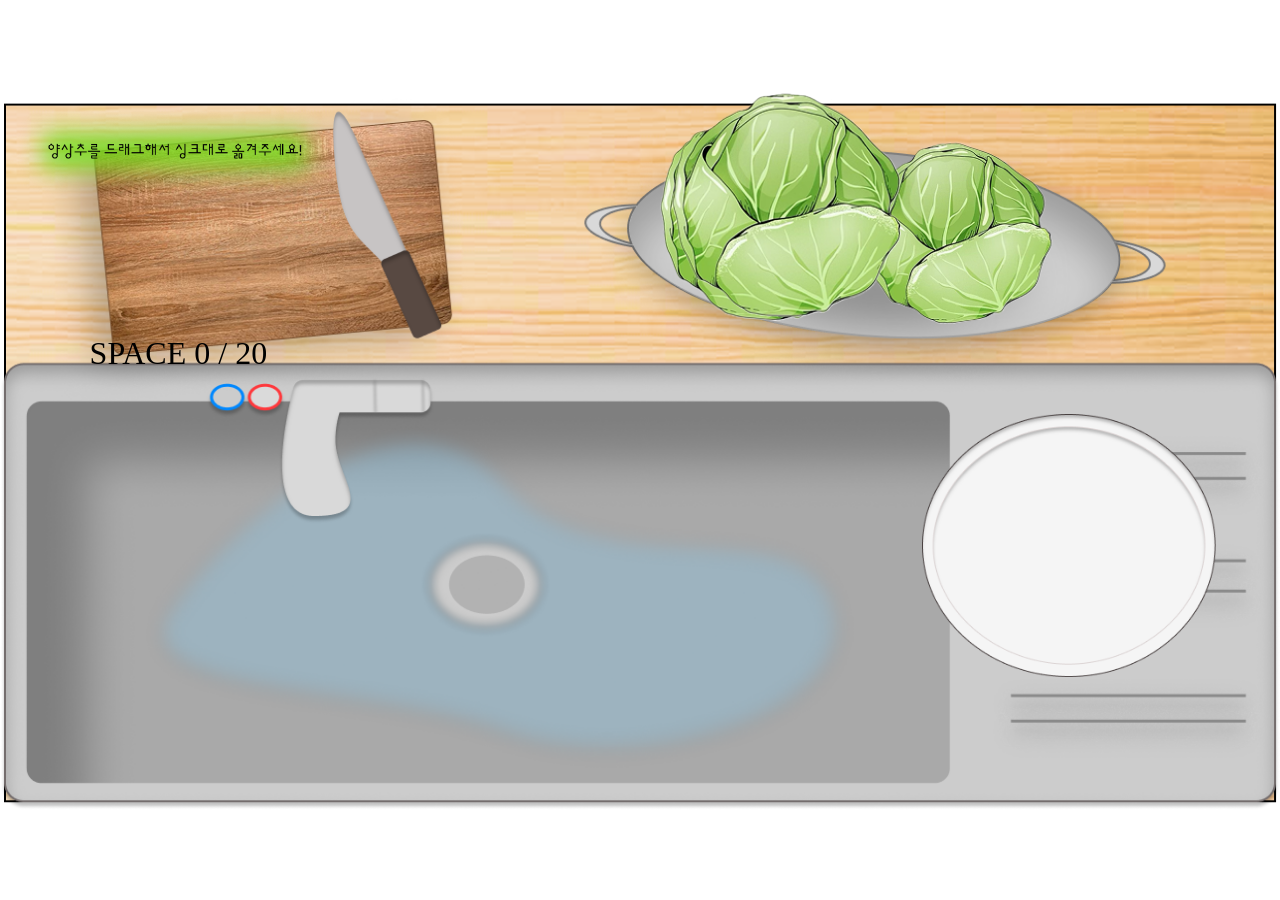
<file: lettuce_game.html>
<!DOCTYPE html>
<html lang="ko">
<head>
<meta charset="UTF-8">
<meta name="viewport" content="width=device-width, initial-scale=1.0, maximum-scale=1.0, user-scalable=no">

<title>양상추 게임</title>
<link rel="stylesheet" href="lettuce_game.css">
</head>

<body>

<div id="game">

    <img id="background" src="images/lettucegame.png">
    <img id="plate" src="images/plate.png" >
    <img id="guideImage" src="images/guide1.png" >

    <div id="lettuceDrag">
        <img id="lettuce" src="images/lettuce2.png">
    </div>

    <div id="water"></div>
    <div id="count"> SPACE 0 / 20 </div>

    <button id="washButton">SPACEBAR </button>

    <div  id="result" class="result">
        <img id="resultImage">
        <button id="resultButton"></button>
    </div>
</div>

<script>

/*요소 가져오기 */
const game = document.getElementById("game");
const lettuce = document.getElementById("lettuceDrag");
const countText = document.getElementById("count");
const result = document.getElementById("result");
const resultImage = document.getElementById("resultImage");
const button = document.getElementById("resultButton");
const guideImage = document.getElementById("guideImage");
const washButton =document.getElementById("washButton");

/*변수 */
let count = 0;
let inSink = false;
let startTime = null;
let dragging = false;
let leaves = [];

/*모바일인지 확인 */
function isMobile() {return window.innerWidth <= 1024 &&  window.matchMedia("(pointer: coarse)").matches;
}
/*초기 화면 설정 */
function updateDeviceUI() {

    if (isMobile()) {
        /* 모바일 */
        countText.textContent = `SPACEBAR ${count} / 20`;
        washButton.style.display = "block";

        // CSS 위치를 그대로 사용
        guideImage.style.left = "";
        guideImage.style.top = "";
        guideImage.style.bottom = "";

    } else {
        /* PC */
        countText.textContent = `SPACE ${count} / 20`;
        washButton.style.display = "none";
    }
}

updateDeviceUI();

/*화면 크기 변경 */
window.addEventListener("orientationchange", () => {setTimeout(updateDeviceUI, 150);});

/*양상추 드래그 시작 */
lettuce.onpointerdown = (e) => {

    dragging = true;

    lettuce.setPointerCapture( e.pointerId );
};

/*양상추 이동*/
lettuce.onpointermove = (e) => {

    if (!dragging) return;
    const r = game.getBoundingClientRect();
    lettuce.style.left =  e.clientX - r.left - lettuce.offsetWidth / 2 + "px";
    lettuce.style.top = e.clientY - r.top - lettuce.offsetHeight / 2 + "px";
};

/*양상추 놓기 */

lettuce.onpointerup = () => {

    dragging = false;

    const l = lettuce.getBoundingClientRect();
    const gameRect = game.getBoundingClientRect();

    /* 싱크대 영역*/
    const s = {
        left: gameRect.left + gameRect.width * 0.01782,
        right: gameRect.left + gameRect.width * 0.74352,
        top: gameRect.top + gameRect.height *0.42613,
        bottom: gameRect.top +  gameRect.height * 0.97264
    };

    /* 양상추 중심부 */
    const centerX =
        (l.left + l.right) / 2;
    const centerY =
        (l.top + l.bottom) / 2;

    /* 중심부가 싱크대 안에 들어갔는지 확인 */
    if (
        centerX >= s.left &&
        centerX <= s.right &&

        centerY >= s.top &&
        centerY <= s.bottom &&
        !inSink
    ) {
        inSink = true;
        startTime = Date.now();
        /* 가이드 변경 */
        guideImage.src = "images/guide2.png";
    }
};
/*PC 가이드 */
document.addEventListener(
    "mousemove",
    (e) => {
        if (isMobile()) return;

        guideImage.style.left = e.clientX + "px";
        guideImage.style.top = e.clientY + "px";
    }
);
/*물 씻기 */
function washLettuce() {

    if  (
    !inSink ||count >= 20 
    ) 
    { return; }

    count++;

    /* PC / 모바일 표시 */
    if (isMobile()) {
        countText.textContent = `space ${count} / 20`;
    }
    else {
        countText.textContent = `SPACE ${count} / 20`;
    }
    /* 잎 추가 */
    addLeaf();
    /* 물방울 10개 */
    for (
        let i = 0;i < 10; i++ ) { setTimeout( () => { createWaterDrop(); }, i * 80); }
    /* 성공 */
    if
    (count >= 20) {showResult(true);}
}
/*PC 스페이스바 */
document.onkeyup = (e) => { if ( e.code === "Space" ) { e.preventDefault(); washLettuce();}};

/*모바일 물 버튼*/
washButton.addEventListener( "pointerdown",(e) => { e.preventDefault();washLettuce();});

/*잎 추가*/
function addLeaf() {

    const leaf = document.createElement("img");

    leaf.src = "images/lettuce leaves.png";
    leaf.className = "leaf";
    leaf.style.left = 72 + Math.random() * 18 + "%";
    leaf.style.top = 48 +Math.random() * 15 +"%";

    game.appendChild(leaf);
    leaves.push(leaf);
}
/* 물방울 생성 */
function createWaterDrop() {

    const drop = document.createElement("div");

    drop.className ="water-drop";
    drop.style.left =Math.random() * 100 +"%";

    const size = 12 + Math.random() * 8;

    drop.style.width = size + "px";
    drop.style.height = size * 1.4 +"px";
    drop.style.animationDuration = 0.6 + Math.random() * 0.3 + "s";
    document
        .getElementById("water")
        .appendChild(drop);
    setTimeout(
        () => {drop.remove();}, 1000);
}
/*10초 제한*/
setInterval(
    () => {
        if (
            inSink &&
            startTime &&
            count < 20 &&
            Date.now() -
            startTime >=
            10000
)
{ showResult(false); }}, 100);
/*결과*/
function showResult(success) {
    guideImage.style.display ="none";
    leaves.forEach(
        (x) => { x.remove();}
    );

    leaves = [];

    resultImage.src =
        success
        ? "images/perfect.png"
        : "images/tryagain.png";

    button.textContent =
        success
        ? "화면 나가기"
        : "다시하기";

    result.style.display ="flex";

    // 화면 나가기 버튼
    button.onclick = () => {
        if (success) {
            window.parent.finishGame("lettuce");
        } else {
            reset();
        }
    };
}
/*다시하기*/
function reset() {
    count = 0;
    inSink = false;
    startTime = null;
    /* 횟수 초기화 */
    updateDeviceUI();
    /* 양상추 위치 */
    lettuce.style.left = "50%";
    lettuce.style.top ="0";
    /* 결과 화면 숨김 */
    result.style.display =
        "none";
    /* 가이드 다시 표시 */
    guideImage.style.display ="block";
    guideImage.src = "images/guide1.png";
}
</script>

</body>
</html>
</file>
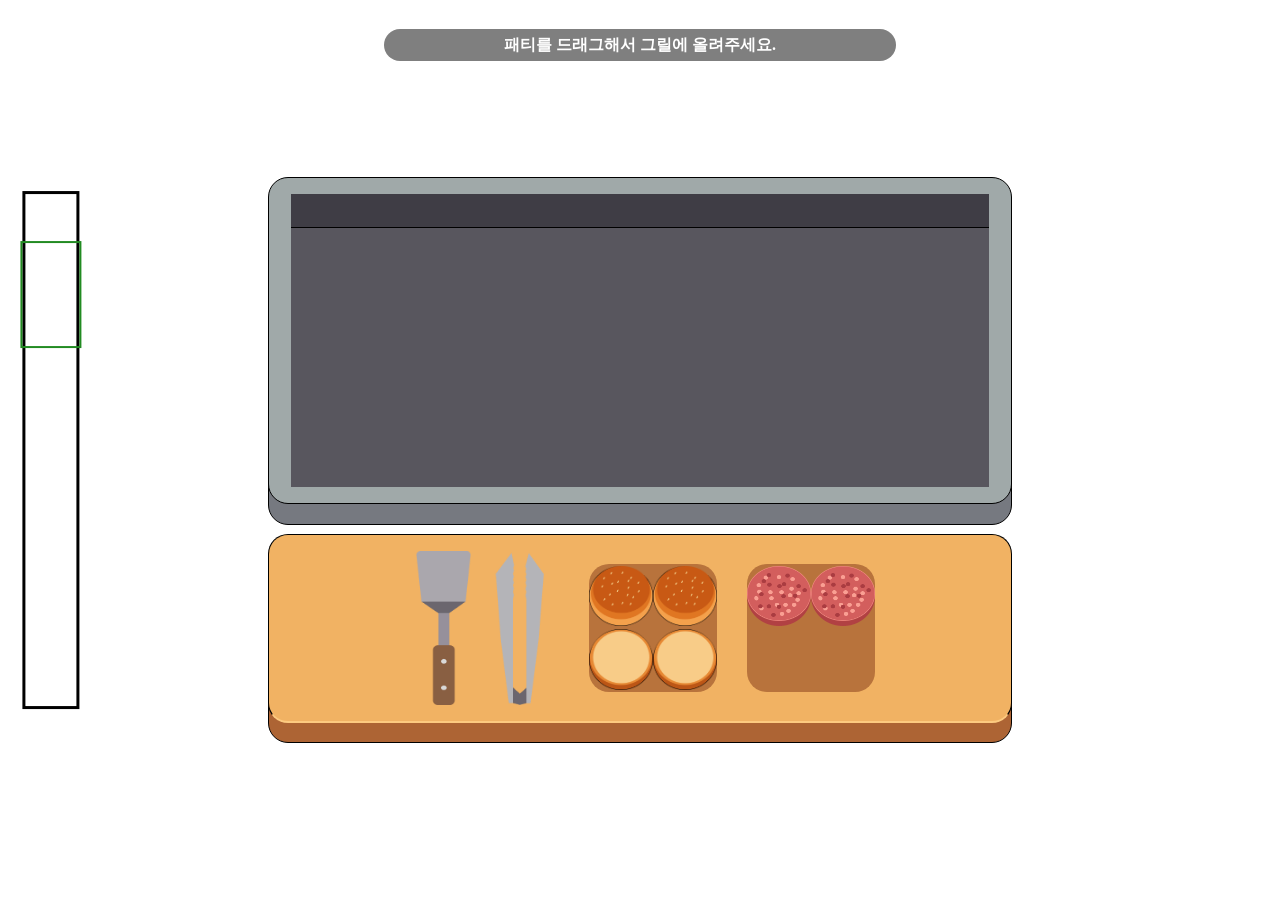
<file: patty_game.html>
<!DOCTYPE html>
<html lang="en">
<head>
    <meta charset="UTF-8">
    <meta name="viewport" content="width=device-width, initial-scale=1.0">
    <title>Document</title>
    <link rel="stylesheet" href="style.css" />

</head>
<body>
    <div id="root">
        <div class="mainframe display-flex flex-align-center flex-direction-col gap-30px">
            <div class="gauge">
                <div class="gauge-fill"></div>
                <div class="target-zone"></div>
            </div>
            <div class="grill border-1px-solid-black display-flex flex-direction-col flex-align-center border-radius-20px">
                <div class="grill-wall">

                </div>
                <div class="grill-inside display-flex flex-align-center">
                    <div class="target-patty" hidden="true">
                        <img src="images/raw_patty.png">
                    </div>
                    <div class="target-patty-brown" hidden="true"> 
                        <img src="images/yummy_patty.png">
                    </div>
                    <div class="target-patty-burned" hidden="true">
                        <img src="images/burned_patty.png">
                    </div>
                </div>
            </div>
            <div class="table border-1px-solid-black display-flex flex-align-center border-radius-20px gap-30px">
                <div class="tool display-flex">
                    <img src="images/flipper.png" onclick="pickupFlipper()">
                    <img src="images/tongs.png">
                </div>
                <div class="bowl border-radius-20px">
                    <div class="bun-top">
                        <img src="images/bun_top.png">
                    </div>
                    <div class="bun-top">
                        <img src="images/bun_top.png">
                    </div>
                    <div class="bun-bottom">
                        <img src="images/bun_bottom.png">
                    </div>
                    <div class="bun-bottom">
                        <img src="images/bun_bottom.png">
                    </div>
                </div>
                <div class="bowl border-radius-20px" onclick="pickupPatty()">
                    <div class="patty">
                        <img src="images/raw_patty.png" draggable="true">
                    </div>
                    <div class="patty">
                        <img src="images/raw_patty.png" draggable="true">
                    </div>
                </div>
            </div>
            
            <div class="messagebox display-flex flex-align-center border-radius-20px container-type-size" hidden="true">
                <span class="message font-bold font-szie-follow-parent-h"></span>
            </div>
            <div class="result">
                <img>
                <button></button>
            </div>
        </div>
    </div>
    <script>
        const gaugeFill = document.querySelector('.gauge-fill');
        const targetPatty = document.querySelector(".target-patty")
        const targetPattyBrown = document.querySelector(".target-patty-brown")
        const targetPattyBurned = document.querySelector(".target-patty-burned")
        const messagebox = document.querySelector(".messagebox")
        const message = document.querySelector(".message")
        const result = document.querySelector(".result")
        const image = result.querySelector("img")
        const button = result.querySelector("button")
        const grillInside = document.querySelector(".grill-inside")

        let gaugeValue = 0;
        let animationId;
        const speed = 0.2;
        const zoneStart = 70;
        const zoneEnd = 90;
        let gaugeStart = false;

        const observerCallback = (mutationList, observer)=>{
            for(const mutation of mutationList){
                if(mutation.type == "attributes"){
                    if(gaugeFill.style.height === "100%"){
                        cancelAnimationFrame(animationId)
                        showResult()
                    }
                }
            }
        }

        const gaugeObserver = new MutationObserver(observerCallback)

        gaugeObserver.observe(gaugeFill, {
            attributes: true,
            attributeFilter: ['style']
        })

        init()
        
        function init(){
            gaugeValue = 0;
            gaugeStart = false;

            targetPatty.hidden = true;
            targetPattyBrown.hidden = true;
            targetPattyBurned.hidden = true;
            result.style.display = "none";
            gaugeFill.style.height = "0%"

            setMessage("패티를 드래그해서 그릴에 올려주세요.")
        }

        function setMessage(text){
            // display의 값으로 메시지 박스의 표시를 제어 flex는 보이고, none은 안보임
            // hidden을 사용하지 않은 이유는 디스플레디 속성이 있으면 hidden이 무시되기 때문.
            messagebox.style.display = "flex"
            message.textContent = text
        }

        function pickupPatty(){
            targetPatty.hidden = false
            setMessage("뒤집개를 눌러서 조리를 시작하세요.")
        }
        
        function pickupFlipper(){
            setMessage("좌측 게이지가 목표 구간에 들어가면 스페이스바를 누르세요!(모바일은 터치)")
            // 게이지 애니메이션 시작
            if(!gaugeStart){
                animationId = requestAnimationFrame(updateGauge)
                gaugeStart = true
            }
        }

        // 게이지 애니메이션
        function updateGauge(){
            gaugeValue += speed
            gaugeFill.style.height = gaugeValue+ "%"
            
            if(gaugeValue >= zoneStart && gaugeValue <= zoneEnd ){
                targetPatty.hidden = true
                targetPattyBrown.hidden = false
            }
            if(gaugeValue > zoneEnd){
                targetPattyBrown.hidden = true
                targetPattyBurned.hidden = false
            }

            // 애니메이션을 부드럽게 실행기켜 주는 함수
            animationId = requestAnimationFrame(updateGauge);
        }

        function showResult(){
            result.style.display = "flex"
            // 성공
            if(gaugeValue >= zoneStart && gaugeValue <= zoneEnd ){
                image.src = "images/perfect.png"
                button.textContent = "화면 나가기"
                button.onclick = ()=>{
                    window.parent.postMessage({ action: "finishGame", ingredient: "patty" }, "*");
                }
            }
            // 실패
            else{
                image.src = "images/tryagain.png";
                button.textContent = "다시하기";
                button.onclick = ()=>{
                    init()
                }
            }
        }

        document.addEventListener('keydown', (e)=>{
            if(e.code=="Space" && gaugeStart){
                e.preventDefault();
                // 애니메이션을 종료하는 함수.
                cancelAnimationFrame(animationId)
                showResult()
            }
        })
        
        document.addEventListener('pointerup', (e) => {
            if(e.pointerType === "touch" && gaugeStart){
                cancelAnimationFrame(animationId)
                showResult()
            }
        })

        grillInside.addEventListener('dragover', (e)=>{
            e.preventDefault();
        })

        grillInside.addEventListener('drop', (e)=>{
            e.preventDefault();
            targetPatty.hidden = false
            setMessage("뒤집개를 눌러서 조리를 시작하세요.")
        })


    </script>
</body>
</html>
</file>
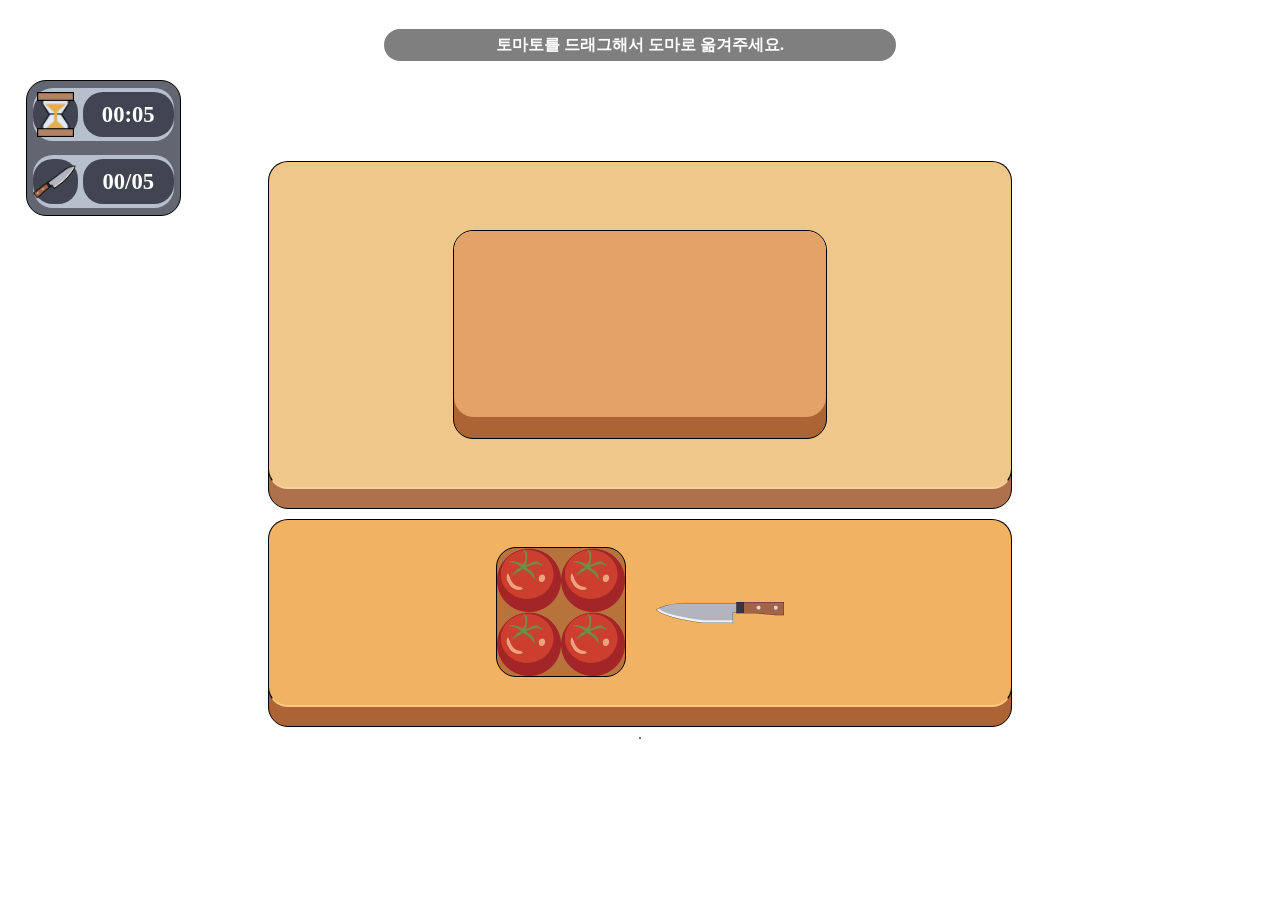
<file: tomato_game.html>
<!DOCTYPE html>
<html lang="en">
<head>
    <meta charset="UTF-8">
    <meta name="viewport" content="width=device-width, initial-scale=1.0">
    <title>Document</title>
    <link rel="stylesheet" href="style.css" />

</head>
<body>
    <div id="root">
        <div class="mainframe display-flex flex-align-center flex-direction-col gap-30px">
            <div class="cooking-table border-1px-solid-black display-flex flex-align-center border-radius-20px">
                <div class="cutting-board border-1px-solid-black display-flex flex-align-center border-radius-20px">
                    <div class="tomato targetTomato position-relative z-index-3" hidden="true">
                        <img src="images/tomato_ingame.png" alt="">
                    </div>
                    <img class="knife targetKnife position-relative z-index-3" src="images/knife.png" alt="" hidden="true">
                </div>
            </div>
            <div class="table border-1px-solid-black display-flex flex-align-center border-radius-20px gap-30px">
                <div class="bowl border-1px-solid-black border-radius-20px" onclick="pickUpTomato()">
                    <div class="tomato">
                        <img src="images/tomato_ingame.png" alt="" draggable="true">
                    </div>
                    <div class="tomato">
                        <img src="images/tomato_ingame.png" alt="" draggable="true">
                    </div>
                    <div class="tomato">
                        <img src="images/tomato_ingame.png" alt="" draggable="true">
                    </div>
                    <div class="tomato">
                        <img src="images/tomato_ingame.png" alt="" draggable="true">
                    </div>
                </div>
                <img class="knife" src="images/knife.png" alt="" onclick="pickUpKnife()">
            </div>
            <div class="cooking-table-leg border-1px-solid-black display-flex flex-align-center border-radius-20px">

            </div>
            <div class="ui-panel border-1px-solid-black border-radius-20px">
                <div class="timmer ui-content display-flex gap-5x flex-align-center border-radius-20px">
                    <div class="icon display-flex flex-align-center bg-color-414551 border-radius-20px">
                        <img src="images/time_icon.png">
                    </div>
                    <div class="info time bg-color-414551 container-type-inline-size border-radius-20px display-flex flex-align-center font-bold font-size font-color-white">
                        <span class="font-size-follow-parent-w">00:30<span>
                    </div>
                </div>
                <div class="cutting-count ui-content display-flex gap-5x flex-align-center border-radius-20px">
                    <div class="icon display-flex flex-align-center bg-color-414551 border-radius-20px">
                        <img src="images/knife_icon.png">
                    </div>
                    <div class="info count bg-color-414551 container-type-inline-size border-radius-20px display-flex flex-align-center font-bold font-color-white">
                        <span class="font-size-follow-parent-w">00/10<span>
                    </div>
                </div>
            </div>
            <div class="messagebox display-flex flex-align-center border-radius-20px container-type-size" hidden="true">
                <span class="message font-bold font-szie-follow-parent-h"></span>
            </div>
            <div class="result">
                <img>
                <button></button>
            </div>
        </div>
    </div>

    <script>
        const timer = document.querySelector(".timer")
        const time = document.querySelector(".time").querySelector("span")
        const tomatoBowl = document.querySelector(".bowl")
        const targetTomato = document.querySelector(".targetTomato")
        const targetKnife = document.querySelector(".targetKnife")
        const tomatoTable = document.querySelector(".table")
        const knifeOnTable = tomatoTable.querySelector(".knife")
        const messagebox = document.querySelector(".messagebox")
        const message = document.querySelector(".message")
        const knifeCount = document.querySelector(".count").querySelector("span")
        const result = document.querySelector(".result")
        const image = result.querySelector("img")
        const button = result.querySelector("button")
        const cuttingBoard = document.querySelector(".cutting-board")

        let timeInterval

        let timeleft = 5;
        let targetCount = 5;
        let count = 0;
        let tomatoReady = false;
        let start = false;
        
        init()
        
        function init(){
            timeleft = 5;
            targetCount = 5;
            count = 0;
            tomatoReady = false;
            start = false;
            targetTomato.hidden = true
            targetKnife.hidden = true
            knifeOnTable.style.visibility = "visible";
            result.style.display = "none";

            updateTimer()
            updateKnifeCount()
            setMessage("토마토를 드래그해서 도마로 옮겨주세요.")
        }
        
        function setMessage(text){
            messagebox.style.display = "flex"
            message.textContent = text
        }

        function updateTimer(){
            // Math.floor는 나눗셈 후 소수점을 버림
            const minute = Math.floor(timeleft/60);
            const second = timeleft%60;
            
            const formattedMinute = String(minute).padStart(2, '0');
            const formattedSecond = String(second).padStart(2, '0');

            time.textContent = `${formattedMinute}:${formattedSecond}`;
        }

        function updateKnifeCount(){
            const formattedCount = String(count).padStart(2, '0');
            const formattedTargetCount = String(targetCount).padStart(2, '0');

            knifeCount.textContent = `${formattedCount}/${formattedTargetCount}`;
        }

        function pickUpTomato(){
            targetTomato.hidden = false;
            tomatoReady = true;
            setMessage("칼을 눌러서 도마로 옮겨주세요.")
        }
        
        function pickUpKnife(){
            if(tomatoReady != true){
                return;
            }
            
            targetKnife.hidden = false;
            knifeOnTable.style.visibility = "hidden";
            start = true;
            
            setMessage("스페이스바를 눌러서 토마토를 써세요!(모바일은 터치)")
            startTimer()
        }
        
        function startTimer(){
            timeInterval = setInterval(()=>{
                timeleft--;
                updateTimer()
                if (timeleft <= 0){
                    showResult()
                }
            }, 1000)
        }
        
        // 키보드를 눌렀을 때 이벤트를 할당
        document.addEventListener('keydown', (e)=>{
            // 눌린 키보드가 스페이스바일 경우
            if(e.code=="Space" && !event.repeat){
                // 스페이스바의 기본 동작을 막음. 예) 스크롤
                messagebox.style.display = "none"
                e.preventDefault();
                if(start){
                    if(count<targetCount){
                        console.log("진입")
                        count++;
                        updateKnifeCount()
                        if(count === targetCount)
                            showResult()
                    }
                }
            }
        })

        document.addEventListener('pointerup', (e) => {
            if(e.pointerType === "touch"){
                messagebox.style.display = "none"
                e.preventDefault();
                if(start){
                    if(count<targetCount){
                        console.log("진입")
                        count++;
                        updateKnifeCount()
                        if(count === targetCount)
                            showResult()
                    }
                }
            }
        })


        function showResult(){
            clearInterval(timeInterval)
            result.style.display = "flex"
            // 성공
            if (count === targetCount && timeleft > 0){
                image.src = "images/perfect.png"
                button.textContent = "화면 나가기"
                button.onclick = ()=>{
                    window.parent.postMessage({ action: "finishGame", ingredient: "tomato" }, "*");
                }
            }
            // 실패
            else{
                image.src = "images/tryagai.png";
                button.textContent = "다시하기";
                button.onclick = ()=>{
                    init()
                }
            }
        }

        cuttingBoard.addEventListener("dragover", (e)=>{
            e.preventDefault()
        })

        cuttingBoard.addEventListener("drop", (e)=>{
            e.preventDefault()
            pickUpTomato()
        })
    </script>
</body>
</html>
</file>
<file: lettuce_game.css>
* { box-sizing: border-box;}

html,body {
    margin: 0;
    width: 100%;
    height: 100%;
    overflow: hidden;
    background: white;
}

#game {
    position: absolute;
    width: min(100vw, 177.78vh);
    height: min(56.25vw, 100vh);
    max-width: 100vw;
    max-height: 100vh;
    left: 50%;
    top: 50%;
    transform: translate(-50%, -50%);
    aspect-ratio: 16 / 9;
    overflow: hidden;
    /* 게임 화면을 기준으로 글자 크기도 계산 */
    container-type: inline-size;
}

/*배경 */
#background {
    position: absolute;
    left: 0;
    top: 0;
    width: 100%;
    height: 100%;
    object-fit: fill;
    display: block;
}


/*접시 */
#plate {
    position: absolute;
    left: 72%;
    top: 45%;
    width: 23%;
    height: auto;
    pointer-events: none;
}
/*물 영역*/
#water {
    position: absolute;
    left: 20%;
    top: 50%;
    width: 50%;
    height: 35%;
    z-index: 100;
    pointer-events: none;
}
/*물방울 */
.water-drop {
    position: absolute;
    background: linear-gradient(
        135deg,
        #ffffff,
        #8edcff,
        #3aaee8
    );
    border-radius: 50% 50% 55% 45%;
    box-shadow: 0 2px 5px rgba(0, 120, 200, 0.3);
    pointer-events: none;
    animation: waterFall 0.8s linear forwards;
}

.water-drop::after {
    content: "";
    position: absolute;
    width: 4px;
    height: 6px;
    background: white;
    border-radius: 50%;
    top: 3px;
    left: 3px;
    opacity: 0.8;
}

@keyframes waterFall {

    0% { transform:  translateY(0) scale(0.8); opacity: 0; }
    15% { opacity: 1;}
    100% { transform: translateY(180px) scale(1);  opacity: 0; }
}

/*양상추*/
#lettuceDrag {
    position: absolute;
    left: 50%;
    top: 0;
    width: 23%;
    height: 32%;
    cursor: grab;
    touch-action: none;
    z-index: 200;
}

#lettuceDrag:active {
    cursor: grabbing;
}

#lettuce {
    width: 100%;
    height: 100%;
    object-fit: contain;
    pointer-events: none;
}

/*횟수*/
#count {
    position: absolute;
    left: 7%;
    top: 34%;
    font-size: 2.5cqw;
    z-index: 300;
}

/* 양상추 잎 */
.leaf {
    position: absolute;
    width: 9%;
    pointer-events: none;
    z-index: 150;
}

/*커서 가이드 이미지 */
#guideImage {
    position: fixed;
    left: 0;
    top: 0;
    /*clamp - 마우스따라다니는*/
    width: clamp(180px, 25vw, 550px);
    height: auto;
    z-index: 9999;
    pointer-events: none;
    transform: translate(15px, 15px);
}

/*결과 화면*/
.result {
    position: absolute;
    inset: 0;
    display: none;
    flex-direction: column;
    align-items: center;
    justify-content: center;
    background: #f0f0f0;
    z-index: 1000;
}

.result img {
    width: min(35vw, 451px);
}

.result button {
    margin-top: 60px;
    width: min(24vw, 300px);
    height: 65px;
    border: 0;
    border-radius: 15px;
    background: #3c3c3c;
    color: white;
    font-size: clamp(16px, 2vw, 25px);
    cursor: pointer;
}

/* 모바일 */


/*모바일 물 버튼 */
#washButton {
    display: none;
    position: absolute;
    left: 50%;
    bottom: 4%;
    transform: translateX(-50%);
    /* 게임 화면 크기에 따라 같이 줄어듦 */
    width: 20%;
    height: 9%;
    border: none;
    border-radius: 2%;
    background: #3c3c3c;
    color: white;
    /* 게임 화면 너비 기준 */
    font-size: 2.2cqw;
    cursor: pointer;
    z-index: 500;
    touch-action: manipulation;
}
#washButton:active {
    transform: translateX(-50%) scale(0.95);
}

@media (max-width: 600px) {
    /* 모바일에서는 물 버튼 표시 */
    #washButton {display: block;}
    /* 모바일 양상추 크기 */
    #lettuceDrag {
        width: 30%;
        height: 25%;
    }
    /* 횟수 */
    #count {
        left: 5%;
        top: 28%;
        font-size: 2.5cqw;
    }
    /* 모바일 가이드 이미지 (모바일에선 고정) */
#guideImage {
    position: fixed;
    left: 50%;
    top: 33%;
    width: 45vw;
    height: auto;
    transform: translate(-50%, -50%);
}
    /* 결과 이미지 */
    .result img {
        width: 70%;
    }
    /* 결과 버튼 */
    .result button {
        margin-top: 5%;
        width: 24%;
        height: 9%;
        border-radius: 2%;
        font-size: 2.2cqw;
    }
}
</file>
<file: style.css>
body {
  margin: 0;
  padding: 0;
  box-sizing: border-box;
}
#root {
  width: 100vw;
  height: 100vh;
}
.mainframe{
    width: 100vw;
    height: 100vh;
}
.border-1px-solid-black {
  border: 1px solid black;
}
.cooking-table {
  position: relative;
  width: 58vw;
  aspect-ratio: 16/7;
  background-color: #efc78a;
  border-bottom: 2px solid #f8d09b;
}
.cooking-table::before {
  content: "";
  position: absolute;
  width: 100%;
  top: 20px;
  height: 100%;
  border: 1px solid #000000;
  background-color: #af714c;
  border-radius: 20px;
  z-index: -1;
}
.cutting-board {
  position: relative;
  width: 50%;
  aspect-ratio: 16/8;
}
.cutting-board::after {
  content: "";
  position: absolute;
  width: 100%;
  height: 100%;
  background-color: #e2a268;
  border-radius: 20px;
  z-index: 2;
}
.cutting-board::before {
  content: "";
  position: absolute;
  width: 100%;
  top: 20px;
  height: 100%;
  border: 1px solid #000000;
  background-color: #ad6434;
  border-radius: 20px;
  z-index: 1;
}
.targetTomato {
  position: relative;
  z-index: 3;
}
.table {
  position: relative;
  width: 58vw;
  aspect-ratio: 16/4;
  background-color: #f1b263;
  border-bottom: 2px solid #fdca80;
}
.table::before {
  content: "";
  position: absolute;
  width: 100%;
  height: 100%;
  top: 20px;
  border: 1px solid #000000;
  background-color: #ad6434;
  border-radius: 20px;
  z-index: -1;
}
.bowl {
  display: flex;
  flex-wrap: wrap;
  height: 10vw;
  aspect-ratio: 1 / 1;
  background-color: #b8733c;
}
.tomato,
.bun-top,
.bun-bottom,
.patty {
  width: 50%;
  height: 50%;
}
.icon > img,
.tomato > img,
.bun-top > img,
.bun-bottom > img,
.patty > img {
  width: 100%;
  height: 100%;
  object-fit: contain; /* 비율 유지하며 부모 안에 쏙 들어가게 배치 */
}
.grill {
  position: relative;
  width: 58vw;
  aspect-ratio: 16/7;
  background-color: #a0a9a9;
}
.grill::before {
  content: "";
  position: absolute;
  width: 100%;
  top: 20px;
  height: 100%;
  border: 1px solid #000000;
  background-color: #767980;
  border-radius: 20px;
  z-index: -1;
}
.grill-inside {
  background-color: #58565e;
  width: 94%;
  height: 80%;
}
.grill-wall {
  background-color: #3f3d45;
  border-bottom: 1px solid black;
  width: 94%;
  height: 10%;
}
.knife {
  height: 10vw;
  aspect-ratio: 1 / 1;
  object-fit: contain;
}
.messagebox {
  position: absolute;
  left: 50%;
  top: 5%;
  transform: translate(-50%, -50%);
  width: 40vw;
  aspect-ratio: 16/1;
  background-color: rgba(0, 0, 0, 0.5);
  z-index: 4;
}
.message {
  color: #ffffff;
}
.ui-panel {
  position: fixed;
  top: 80px;
  left: 2%;
  display: grid;
  grid-template-rows: 1fr 1fr;
  align-items: center;
  justify-content: center;
  width: 12vw;
  aspect-ratio: 16/14;
  background-color: #626671;
}
.ui-content {
  width: 11vw;
  aspect-ratio: 16/6;  
  background-color: #b7bfca;
}
.icon {
  width: 4vw;
  aspect-ratio: 16/16;  
}
.info {
  width: 8vw;
  aspect-ratio: 16/8;  
}
.tool{
  width: 12vw;
  aspect-ratio: 1/1;
}
.tool > img {
  width: 50%;
  height: 100%;
  object-fit: contain;
}
.gauge {
  position: absolute;
  top: 50%;
  left: 4%;
  width: 4%;
  aspect-ratio: 1/10;
  border: 3px solid black;
  transform: translate(-50%, -50%);
}
.gauge-fill {
  position: absolute;
  background-color: crimson;
  width: 100%;
  height: 0%;
  bottom: 0;
}

.target-zone {
  position: absolute;
  height: 20%;
  bottom: 70%;
  left: -10%;
  right: -10%;
  border: 2px solid forestgreen;
}

.result {
  position: absolute;
  display: flex;
  inset: 0;
  display: none;
  flex-direction: column;
  align-items: center;
  justify-content: center;
  background: #f0f0f0;
  z-index: 4;
}

.result img {
  width: min(35vw, 451px);
}

.result button {
  margin-top: 60px;
  width: min(24vw, 300px);
  height: 65px;
  border: 0;
  border-radius: 15px;
  background: #3c3c3c;
  color: white;
  font-size: clamp(16px, 2vw, 25px);
}

.bg-color-414551 {
  background-color: #414551;
}
.display-flex {
  display: flex;
}
.gap-5x {
  gap: 5px;
}
.gap-30px {
  gap: 30px;
}
.flex-align-center {
  align-items: center;
  justify-content: center;
}
.flex-direction-col {
  flex-direction: column;
}
.border-radius-20px {
  border-radius: 20px;
}
.position-relative {
  position: relative;
}
.position-absolute {
  position: absolute;
}
.z-index-3 {
  z-index: 3;
}
.font-bold {
  font-weight: bold;
}
.font-size {
  font-size: 30px;
}
.container-type-inline-size{
  container-type: inline-size;
}
.container-type-size{
  container-type: size;
}
.font-size-follow-parent-w{
  font-size: 25cqw;
}
.font-szie-follow-parent-h{
  font-size: 50cqh;
}
.font-color-white {
  color: white;
}
</file>
